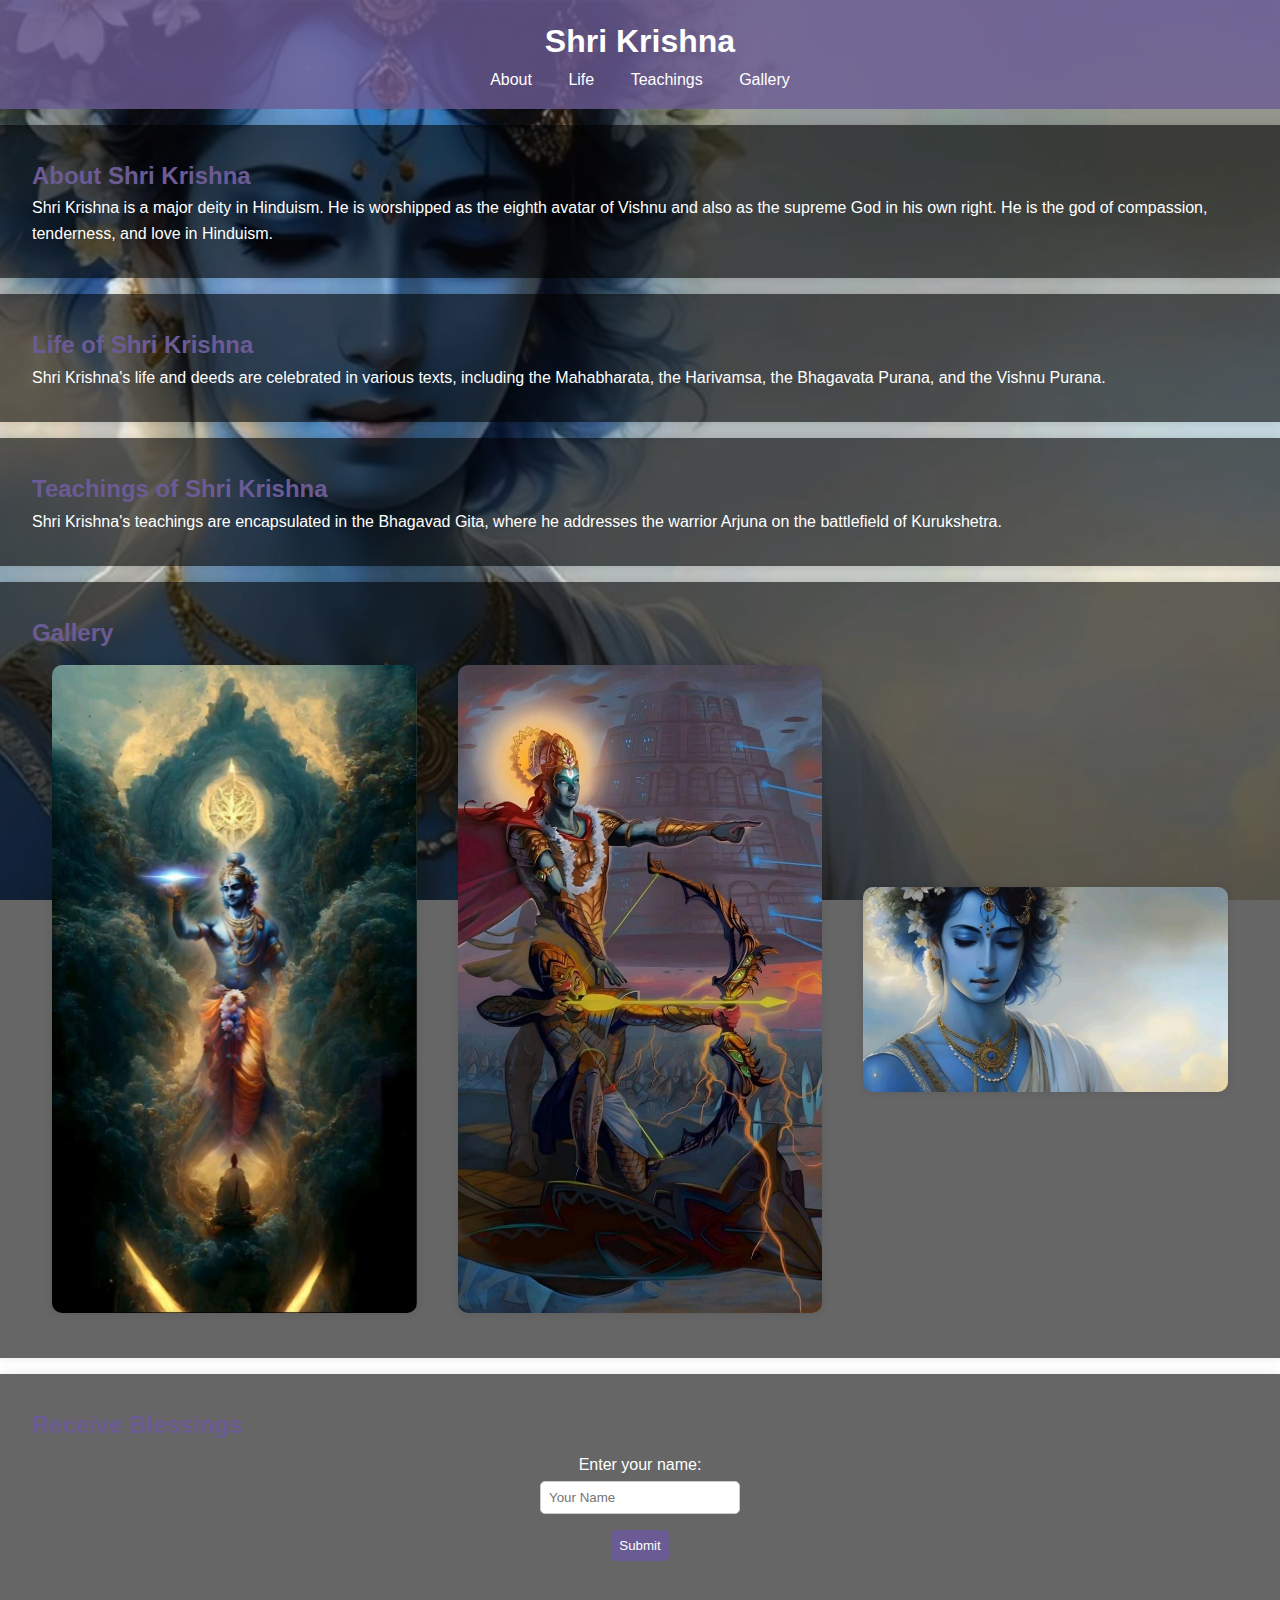
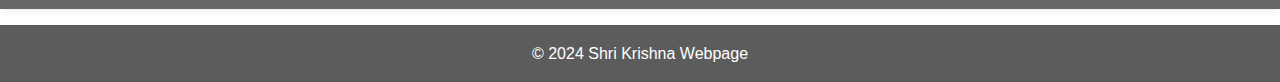
<file: docs/index.html>
<!DOCTYPE html>
<html lang="en">

<head>
    <meta charset="UTF-8">
    <meta name="viewport" content="width=device-width, initial-scale=1.0">
    <title>Shri Krishna</title>
    <link rel="stylesheet" href="styles.css">
    <script src="index.js"></script>
</head>

<body>
    <header>
        <h1>Shri Krishna</h1>
        <nav>
            <ul>
                <li><a href="https://www.chinmayaupahar.in/blog/introduction-to-lord-krishna/#:~:text=Krishna%20is%20the%20only%20form,and%20Nanda%20Baba%20and%20Yasoda."
                        target="_blank">About</a></li>
                <li><a href="https://www.britannica.com/topic/Krishna-Hindu-deity" target="_blank">Life</a></li>
                <li><a href="https://powercutonline.com/teachings-of-bhagavad-gita/" target="_blank">Teachings</a></li>
                <li><a href="https://in.pinterest.com/pin/29273466322423251/" target="_blank">Gallery</a></li>
            </ul>
        </nav>
    </header>

    <section id="about">
        <h2>About Shri Krishna</h2>
        <p>Shri Krishna is a major deity in Hinduism. He is worshipped as the eighth avatar of Vishnu and also as the
            supreme God in his own right. He is the god of compassion, tenderness, and love in Hinduism.</p>
    </section>

    <section id="life">
        <h2>Life of Shri Krishna</h2>
        <p>Shri Krishna's life and deeds are celebrated in various texts, including the Mahabharata, the Harivamsa, the
            Bhagavata Purana, and the Vishnu Purana.</p>
    </section>

    <section id="teachings">
        <h2>Teachings of Shri Krishna</h2>
        <p>Shri Krishna's teachings are encapsulated in the Bhagavad Gita, where he addresses the warrior Arjuna on the
            battlefield of Kurukshetra.</p>
    </section>

    <section id="gallery">
        <h2>Gallery</h2>
        <div class="gallery">
            <img src="Krishna.jfif" alt="Shri Krishna Image 1">
            <img src="Krishna and Arjune.jfif" alt="Shri Krishna Image 2">
            <img src="krishna3.jfif" alt="Shri Krishna Image 3">
        </div>
    </section>

    <section id="formSection">
        <h2>Receive Blessings</h2>
        <form onsubmit="event.preventDefault(); displayBlessings();">
            <label for="nameInput">Enter your name:</label>
            <input type="text" id="nameInput" placeholder="Your Name">
            <button type="submit">Submit</button>
        </form>
    </section>

    <section id="blessingSection" style="display: none;">
        <h2>Lord Krishna's Blessings</h2>
        <p id="blessingMessage"></p>
        <button onclick="location.reload()">Fill Again</button>
    </section>

    <footer>
        <p>&copy; 2024 Shri Krishna Webpage</p>
    </footer>
</body>

</html>
</file>
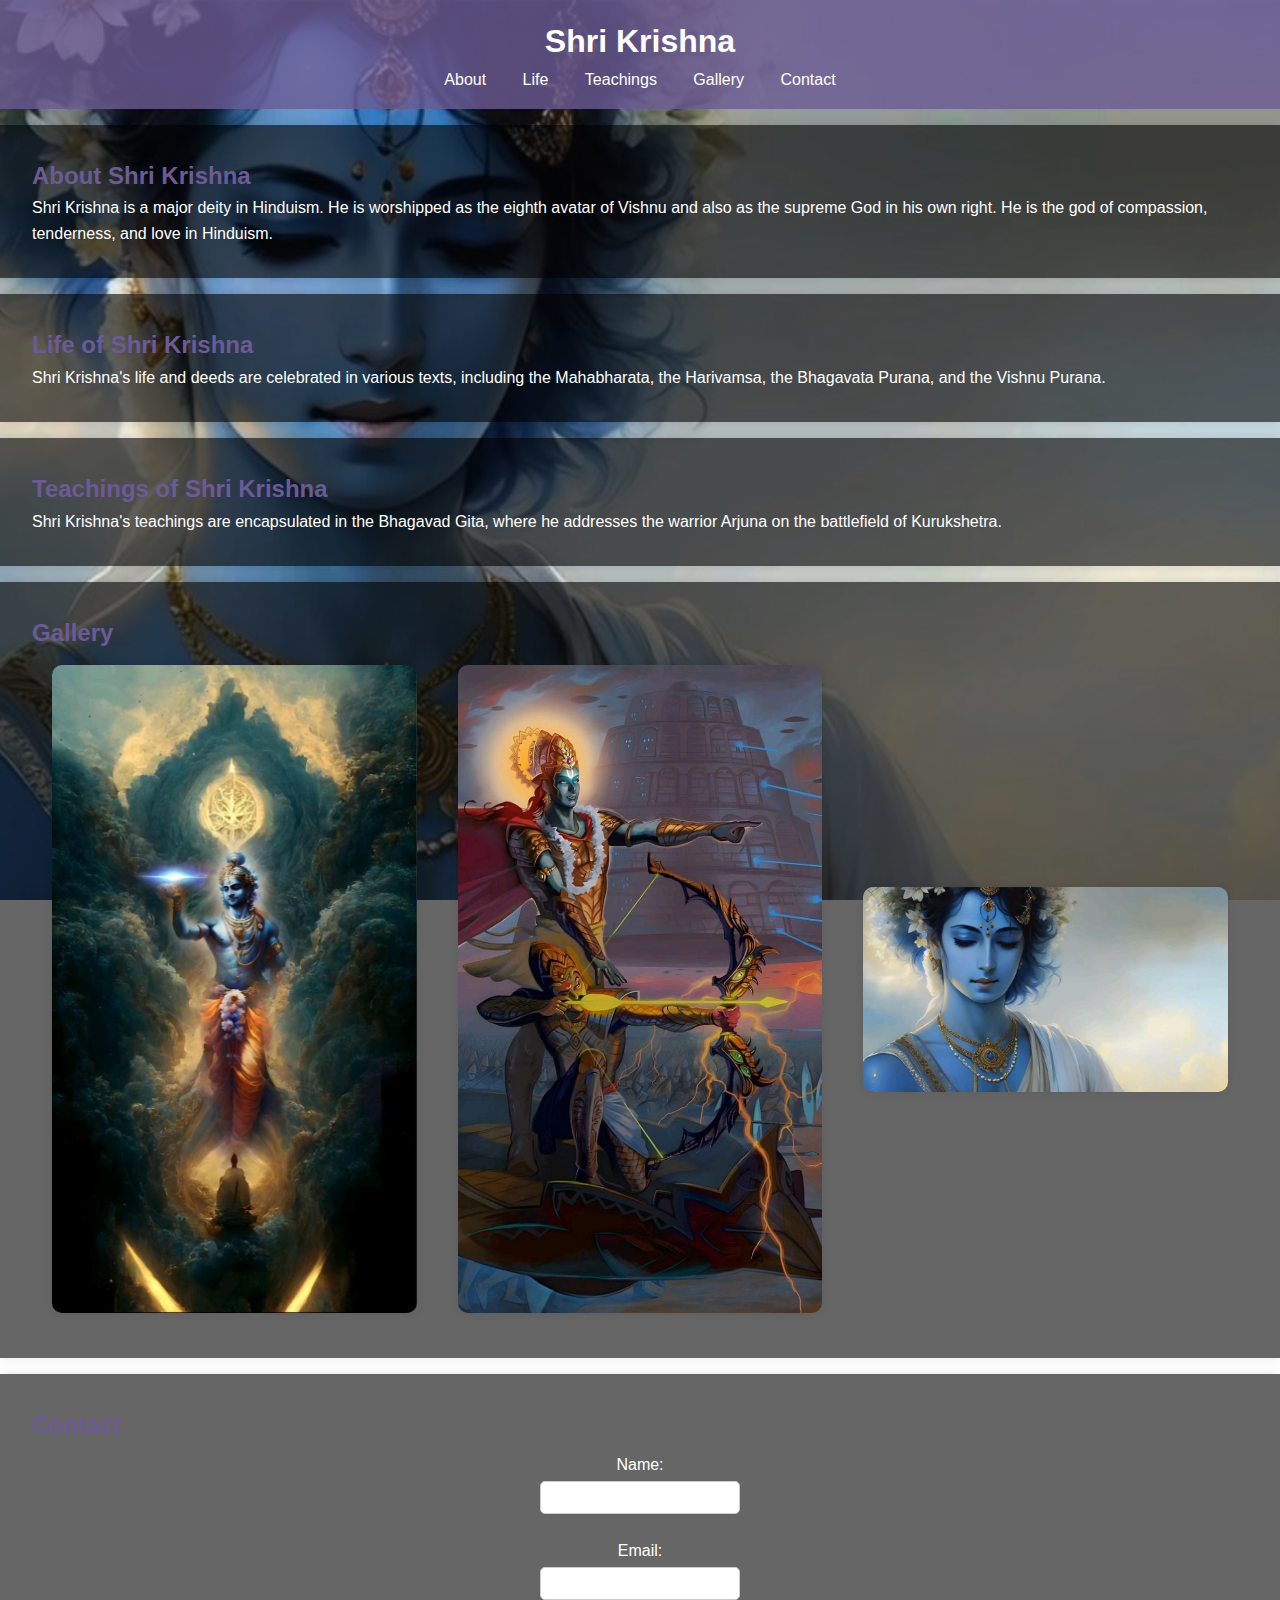
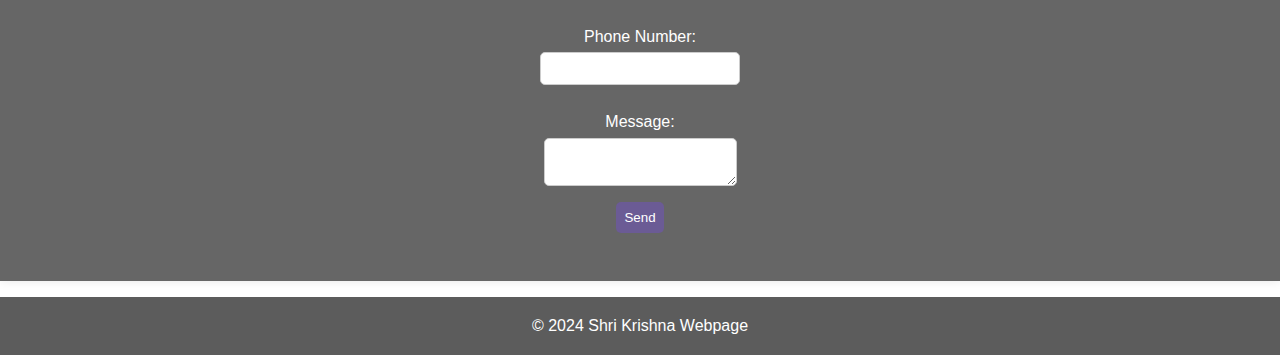
<file: web pages/Krishna_Web_Page/index.html>
<!DOCTYPE html>
<html lang="en">

<head>
    <meta charset="UTF-8">
    <meta name="viewport" content="width=device-width, initial-scale=1.0">
    <title>Shri Krishna</title>
    <link rel="stylesheet" href="styles.css">
</head>

<body>
    <header>
        <h1>Shri Krishna</h1>
        <nav>
            <ul>
                <li><a href="https://www.chinmayaupahar.in/blog/introduction-to-lord-krishna/#:~:text=Krishna%20is%20the%20only%20form,and%20Nanda%20Baba%20and%20Yasoda."
                        target="_blank">About</a></li>
                <li><a href="https://www.britannica.com/topic/Krishna-Hindu-deity" target="_blank">Life</a></li>
                <li><a href="https://powercutonline.com/teachings-of-bhagavad-gita/" target="_blank">Teachings</a></li>
                <li><a href="https://in.pinterest.com/pin/29273466322423251/" target="_blank">Gallery</a></li>
                <li><a href="#contact">Contact</a></li>
            </ul>
        </nav>
    </header>

    <section id="about">
        <h2>About Shri Krishna</h2>
        <p>Shri Krishna is a major deity in Hinduism. He is worshipped as the eighth avatar of Vishnu and also as the
            supreme God in his own right. He is the god of compassion, tenderness, and love in Hinduism.</p>
    </section>

    <section id="life">
        <h2>Life of Shri Krishna</h2>
        <p>Shri Krishna's life and deeds are celebrated in various texts, including the Mahabharata, the Harivamsa, the
            Bhagavata Purana, and the Vishnu Purana.</p>
    </section>

    <section id="teachings">
        <h2>Teachings of Shri Krishna</h2>
        <p>Shri Krishna's teachings are encapsulated in the Bhagavad Gita, where he addresses the warrior Arjuna on the
            battlefield of Kurukshetra.</p>
    </section>

    <section id="gallery">
        <h2>Gallery</h2>
        <div class="gallery">
            <img src="Krishna.jfif" alt="Shri Krishna Image 1">
            <img src="Krishna and Arjune.jfif" alt="Shri Krishna Image 2">
            <img src="krishna3.jfif" alt="Shri Krishna Image 3">
        </div>
    </section>

    <section id="contact">
        <h2>Contact</h2>
        <form action="#" method="post">
            <label for="name">Name:</label>
            <input type="text" id="name" name="name">

            <label for="email">Email:</label>
            <input type="email" id="email" name="email">

            <label for="phone">Phone Number:</label>
            <input type="tel" id="phone" name="phone">

            <label for="message">Message:</label>
            <textarea id="message" name="message"></textarea>

            <button type="submit">Send</button>
        </form>
    </section>

    <footer>
        <p>&copy; 2024 Shri Krishna Webpage</p>
    </footer>
</body>

</html>
</file>
<file: docs/styles.css>
/* General reset for margins and paddings */
* {
    margin: 0;
    padding: 0;
    box-sizing: border-box;
}

/* Body background and general styles */
body {
    font-family: Arial, sans-serif;
    line-height: 1.6;
    background: url('krishna3.jfif') no-repeat center center fixed;
    background-size: cover;
    color: #fff;
}

header {
    background: rgba(107, 91, 149, 0.8); /* Semi-transparent background */
    color: #fff;
    padding: 1rem 0;
    text-align: center;
}

header h1 {
    margin: 0;
}

nav ul {
    list-style: none;
    padding: 0;
}

nav ul li {
    display: inline;
    margin: 0 1rem;
}

nav ul li a {
    color: #fff;
    text-decoration: none;
}

section {
    padding: 2rem;
    margin: 1rem 0;
    background: rgba(0, 0, 0, 0.6); /* Semi-transparent background */
    box-shadow: 0 0 10px rgba(0, 0, 0, 0.1);
}

h2 {
    color: #6b5b95;
}

.gallery {
    display: flex;
    justify-content: space-around;
    align-items: center;
    flex-wrap: wrap;
}

.gallery img {
    max-width: 30%;
    height: auto;
    margin: 1%;
    border-radius: 10px;
    box-shadow: 0 0 10px rgba(0, 0, 0, 0.1);
}

form {
    display: flex;
    flex-direction: column;
    align-items: center;
}

form label {
    margin: 0.5rem 0 0.2rem;
}

form input, form textarea, form button {
    padding: 0.5rem;
    margin-bottom: 1rem;
    border: 1px solid #ccc;
    border-radius: 5px;
}

form input[type="text"],
form input[type="tel"],
form input[type="email"] {
    width: 200px; /* Set the width for specific input types */
}

form button {
    background: #6b5b95;
    color: #fff;
    border: none;
    cursor: pointer;
}

form button:hover {
    background: #5a4a85;
}

footer {
    background: rgba(51, 51, 51, 0.8); /* Semi-transparent background */
    color: #fff;
    text-align: center;
    padding: 1rem 0;
    margin-top: 1rem;
}
</file>
<file: web pages/Krishna_Web_Page/styles.css>
/* General reset for margins and paddings */
* {
    margin: 0;
    padding: 0;
    box-sizing: border-box;
}

/* Body background and general styles */
body {
    font-family: Arial, sans-serif;
    line-height: 1.6;
    background: url('krishna3.jfif') no-repeat center center fixed;
    background-size: cover;
    color: #fff;
}

header {
    background: rgba(107, 91, 149, 0.8); /* Semi-transparent background */
    color: #fff;
    padding: 1rem 0;
    text-align: center;
}

header h1 {
    margin: 0;
}

nav ul {
    list-style: none;
    padding: 0;
}

nav ul li {
    display: inline;
    margin: 0 1rem;
}

nav ul li a {
    color: #fff;
    text-decoration: none;
}

section {
    padding: 2rem;
    margin: 1rem 0;
    background: rgba(0, 0, 0, 0.6); /* Semi-transparent background */
    box-shadow: 0 0 10px rgba(0, 0, 0, 0.1);
}

h2 {
    color: #6b5b95;
}

.gallery {
    display: flex;
    justify-content: space-around;
    align-items: center;
    flex-wrap: wrap;
}

.gallery img {
    max-width: 30%;
    height: auto;
    margin: 1%;
    border-radius: 10px;
    box-shadow: 0 0 10px rgba(0, 0, 0, 0.1);
}

form {
    display: flex;
    flex-direction: column;
    align-items: center;
}

form label {
    margin: 0.5rem 0 0.2rem;
}

form input, form textarea, form button {
    padding: 0.5rem;
    margin-bottom: 1rem;
    border: 1px solid #ccc;
    border-radius: 5px;
}

form input[type="text"],
form input[type="tel"],
form input[type="email"] {
    width: 200px; /* Set the width for specific input types */
}

form button {
    background: #6b5b95;
    color: #fff;
    border: none;
    cursor: pointer;
}

form button:hover {
    background: #5a4a85;
}

footer {
    background: rgba(51, 51, 51, 0.8); /* Semi-transparent background */
    color: #fff;
    text-align: center;
    padding: 1rem 0;
    margin-top: 1rem;
}
</file>
